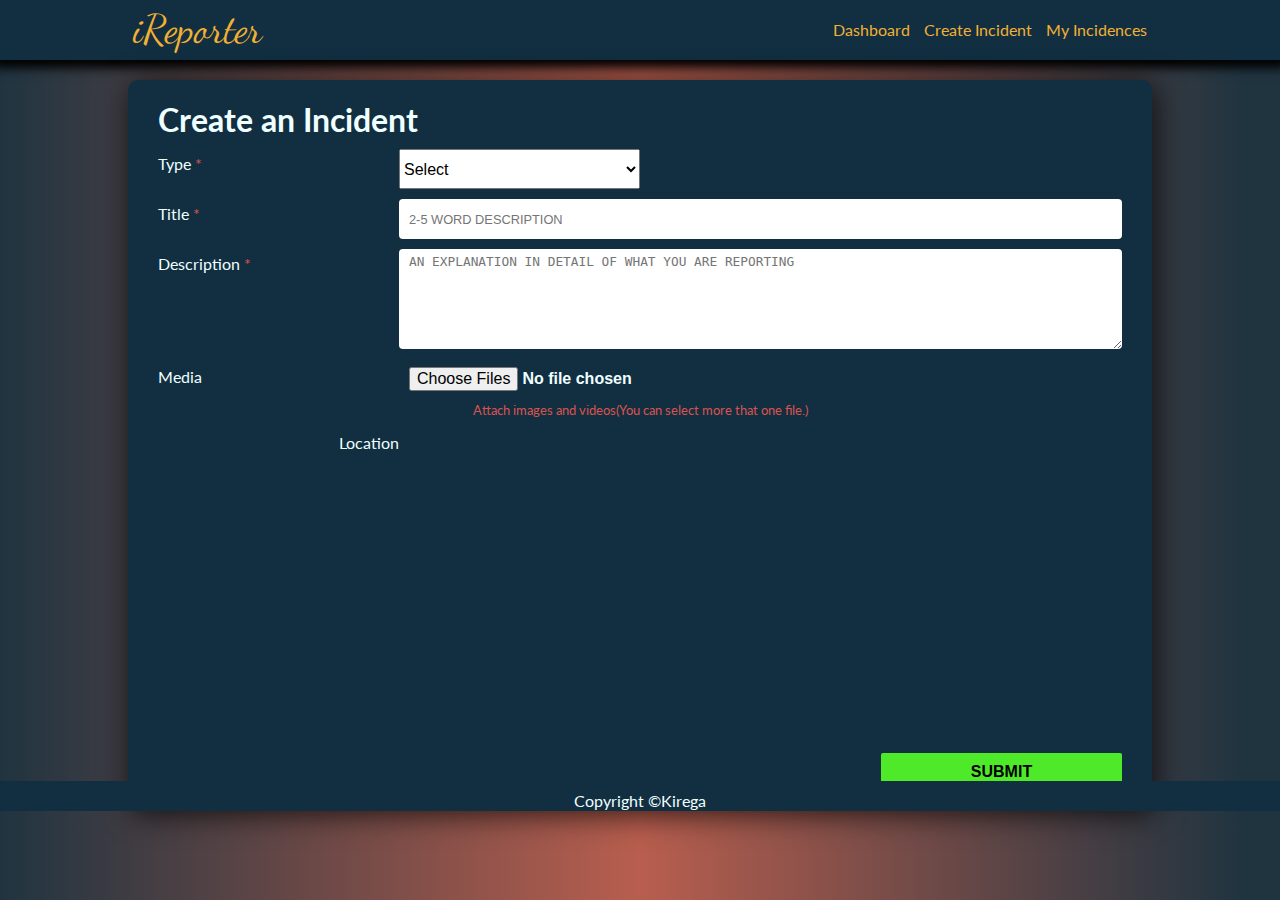
<file: ui/addincident.html>
<!DOCTYPE html>
<html lang="en">

<head>
    <meta charset="UTF-8">
    <meta name="viewport" content="width=device-width, initial-scale=1.0">
    <meta http-equiv="X-UA-Compatible" content="ie=edge">
    <title>iReporter</title>
    <!-- include CSS -->
    <link rel="stylesheet" href="styles.css">
    <link href="https://fonts.googleapis.com/css?family=Dancing+Script|Lato" rel="stylesheet">
    <link rel="stylesheet" href="https://use.fontawesome.com/releases/v5.5.0/css/all.css" integrity="sha384-B4dIYHKNBt8Bc12p+WXckhzcICo0wtJAoU8YZTY5qE0Id1GSseTk6S+L3BlXeVIU"
        crossorigin="anonymous">
</head>

<body class="bg">
    <div class="incident">
        <nav class="navbar">
            <div class="container">
                <ul class="nav">
                    <li class="nav-item nav-brand">
                        <a href="index.html">iReporter</a>
                    </li>
                </ul>
                <ul class="nav nav-right">
                    <li class="nav-item">
                        <a href="./dashboard.html">Dashboard</a>
                    </li>
                    <li class="nav-item">
                        <a href="./addincident.html">Create Incident</a>
                    </li>
                    <li class="nav-item">
                        <a href="./incidences.html">My Incidences</a>
                    </li>
                </ul>
            </div>
        </nav>
        <div class="container ">
            <div class='incident-form-wrapper'>
                <div>
                    <h1>Create an Incident</h1>
                </div>
                <form action='./incidences.html' enctype="multipart/form-data" class="incident-form">
                    <div class='form-group'>
                        <label for=incident_type>Type <span class='required'>*</span></label>
    
                        <select name="incident_type">
                            <option value="">Select</option>
                            <option value="red_flag">Red Flag</option>
                            <option value="intervention">Intervention</option>
                        </select>
                    </div>
    
                    <div class="form-group">
                        <label for="title">Title <span class='required'>*</span></label>
                        <!-- <br> -->
                        <input type="text" name="title" placeholder="2-5 word description">
                    </div>
    
                    <div class="form-group">
                        <label for="description">Description <span class='required'>*</span></label>
                        <!-- <br> -->
                        <textarea name="description" placeholder="An explanation in detail of what you are reporting"></textarea>
                    </div>
                    <div class="form-group">
                        <label for="media">Media</label>
                        <input type="file" name="media" accept="video/*,image/*" multiple>
                        <br>
                        <span class="form-group-footer">Attach images and videos(You can select more that one file.)</span>
                    </div>
                    <div class="form-group">
                        <label for="location">Location</label>
                        <!-- <input type="textarea" name="location" placeholder="location"> -->
                        <div class="mapouter">
                            <div class="gmap_canvas">
                                <iframe width="700" height="300" id="gmap_canvas" src="https://maps.google.com/maps?q=university%20of%20san%20francisco&t=&z=13&ie=UTF8&iwloc=&output=embed"
                                    frameborder="0" scrolling="no" marginheight="0" marginwidth="0"></iframe>
                        </div>
                    </div>
    
                    <div class="form-group">
                        <button type="submit" class="form-button">Submit</button>
                    </div>
                </form>
            </div>
        </div>
    </div>
    <footer class="main-footer">Copyright &copy;Kirega</footer>
</body>

</html>
</file>
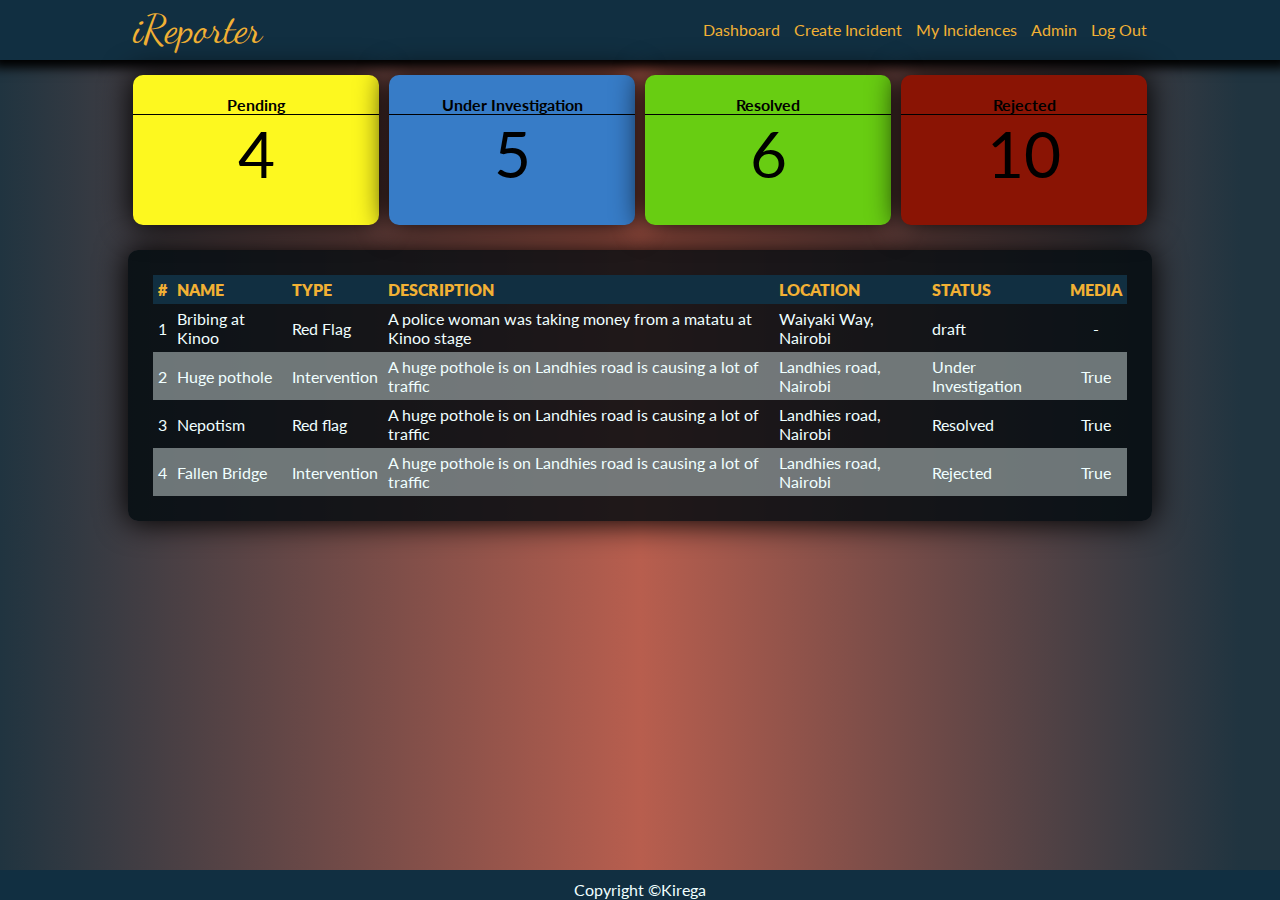
<file: ui/dashboard.html>
<!DOCTYPE html>
<html lang="en">
<head>
    <meta charset="UTF-8">
    <meta name="viewport" content="width=device-width, initial-scale=1.0">
    <meta http-equiv="X-UA-Compatible" content="ie=edge">
    <title>iReporter</title>
    <!-- include CSS -->
    <link rel="stylesheet" href="styles.css">
    <link href="https://fonts.googleapis.com/css?family=Dancing+Script|Lato" rel="stylesheet">
</head>

<body class="bg">
    <nav class="navbar">
        <div class="container">
            <ul class="nav">
                <li class="nav-item nav-brand">
                    <a href="index.html">iReporter</a>
                </li>
            </ul>
            <ul class="nav nav-right">
                <li class="nav-item">
                    <a href="./dashboard.html">Dashboard</a>
                </li>
                <li class="nav-item">
                    <a href="./addincident.html">Create Incident</a>
                </li>
                <li class="nav-item">
                    <a href="./incidences.html">My Incidences</a>
                </li>
                <li class="nav-item">
                    <a href="./admin_incidences.html">Admin</a>
                </li>
                <li class="nav-item">
                    <a href="./login.html">Log Out</a>
                </li>
                
            </ul>
        </div>
    </nav>
    <div class="container">
        <div class="flex-container db-card-row">
            <div class="db-card">
                <h3>Pending</h3>
                <span>4</span>
            </div>
            <div class="db-card">
                <h3>Under Investigation</h3>
                <span>5</span>
            </div>
            <div class="db-card">
                <h3>Resolved</h3>
                <span>6</span>
            </div>
            <div class="db-card">
                <h3>Rejected</h3>
                <span>10</span>
            </div>
        </div>
        <div class="db-content table bg-thematic-dark">
            <table class="main-table">
                <thead>
                    <tr>
                        <th>#</th>
                        <th>Name</th>
                        <th>Type</th>
                        <th>Description</th>
                        <th>Location</th>
                        <th>Status</th>
                        <th>Media</th>
                    </tr>
                </thead>
                <tr>
                    <td>1</td>
                    <td>Bribing at Kinoo</td>
                    <td>Red Flag</td>
                    <td>A police woman was taking money from a matatu at Kinoo stage</td>
                    <td>Waiyaki Way, Nairobi</td>
                    <td>draft</td>
                    <td>-</td>
                </tr>
                <tr>
                    <td>2</td>
                    <td>Huge pothole</td>
                    <td>Intervention</td>
                    <td>A huge pothole is on Landhies road is causing a lot of traffic</td>
                    <td>Landhies road, Nairobi</td>
                    <td>Under Investigation</td>
                    <td>True</td>
                </tr>
                <tr>
                    <td>3</td>
                    <td>Nepotism</td>
                    <td>Red flag</td>
                    <td>A huge pothole is on Landhies road is causing a lot of traffic</td>
                    <td>Landhies road, Nairobi</td>
                    <td>Resolved</td>
                    <td>True</td>
                </tr>
                <tr>
                    <td>4</td>
                    <td>Fallen Bridge</td>
                    <td>Intervention</td>
                    <td>A huge pothole is on Landhies road is causing a lot of traffic</td>
                    <td>Landhies road, Nairobi</td>
                    <td>Rejected</td>
                    <td>True</td>
                </tr>
            </table>
        </div>
    </div>
    <footer class="main-footer">Copyright &copy;Kirega</footer>
</body>
</html>
</file>
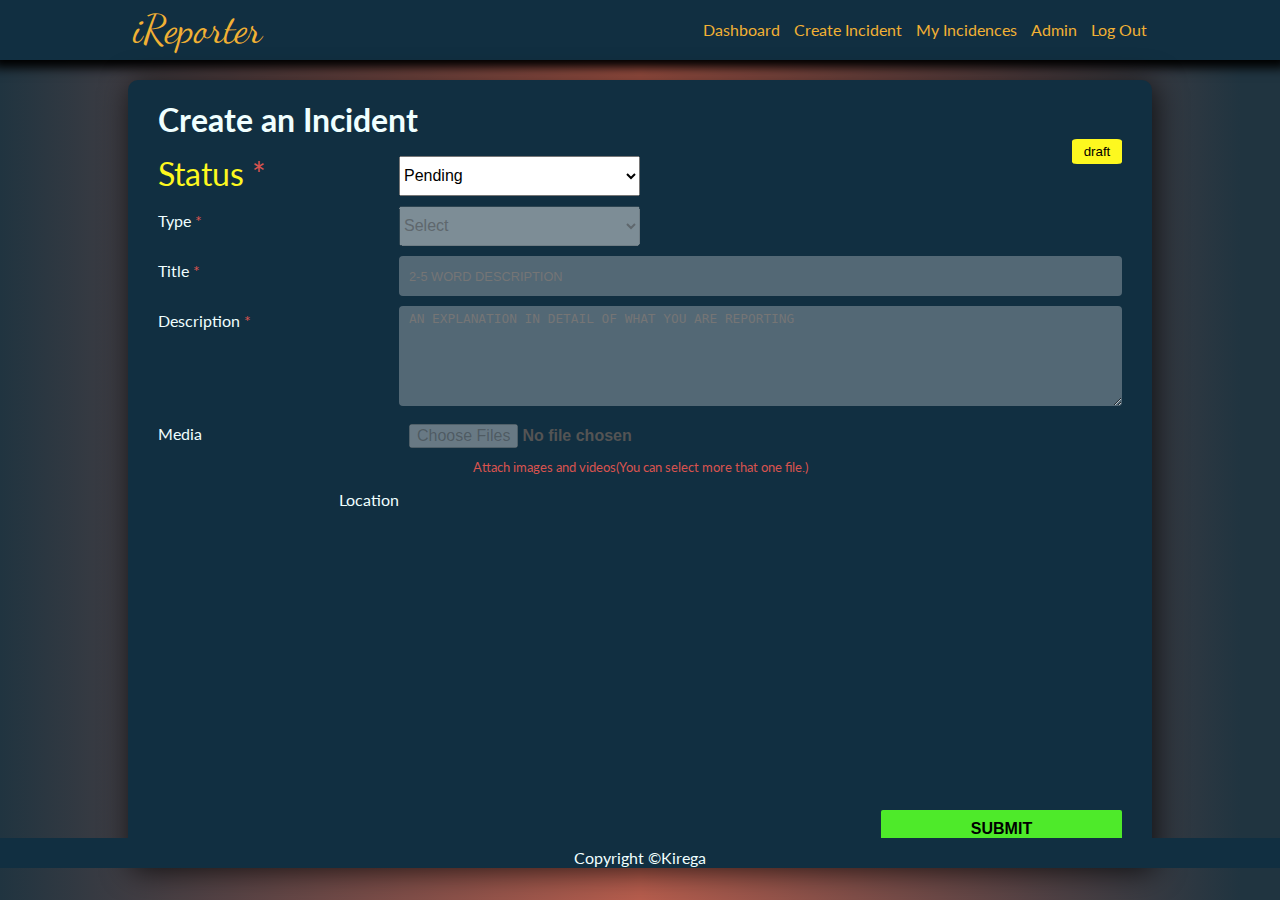
<file: ui/edit_incident.html>
<!DOCTYPE html>
<html lang="en">

<head>
    <meta charset="UTF-8">
    <meta name="viewport" content="width=device-width, initial-scale=1.0">
    <meta http-equiv="X-UA-Compatible" content="ie=edge">
    <title>iReporter</title>
    <!-- include CSS -->
    <link rel="stylesheet" href="styles.css">
    <link href="https://fonts.googleapis.com/css?family=Dancing+Script|Lato" rel="stylesheet">
    <link rel="stylesheet" href="https://use.fontawesome.com/releases/v5.5.0/css/all.css" integrity="sha384-B4dIYHKNBt8Bc12p+WXckhzcICo0wtJAoU8YZTY5qE0Id1GSseTk6S+L3BlXeVIU"
        crossorigin="anonymous">
</head>

<body class="bg">
    <div class="incident">
        <nav class="navbar">
            <div class="container">
                <ul class="nav">
                    <li class="nav-item nav-brand">
                        <a href="index.html">iReporter</a>
                    </li>
                </ul>
                <ul class="nav nav-right">
                    <li class="nav-item">
                        <a href="./dashboard.html">Dashboard</a>
                    </li>
                    <li class="nav-item">
                        <a href="./addincident.html">Create Incident</a>
                    </li>
                    <li class="nav-item">
                        <a href="./incidences.html">My Incidences</a>
                    </li>
                    <li class="nav-item">
                        <a href="./admin_incidences.html">Admin</a>
                    </li>
                    <li class="nav-item">
                        <a href="./login.html">Log Out</a>
                    </li>
                    
                </ul>
            </div>
        </nav>
        <div class="container ">
            <div class='incident-form-wrapper'>
                <div>
                    <h1>Create an Incident</h1>
                    <button class="tag">Draft</button>
                </div>
                <form action='./incidences.html' enctype="multipart/form-data" class="incident-form">
                    
                    <div class='form-group admin-status'>
                        <label for=incident_type>Status <span class='required'>*</span></label>
    
                        <select name="incident_type" >
                            <option value="draft">Pending</option>
                            <option value="ui">Under Investigation</option>
                            <option value="rejected">Rejected</option>
                            <option value="resolved">Resolved</option>
                        </select>
                    </div>
                    <div class='form-group'>
                        <label for=incident_type>Type <span class='required'>*</span></label>
    
                        <select name="incident_type" disabled>
                            <option value="">Select</option>
                            <option value="red_flag">Red Flag</option>
                            <option value="intervention">Intervention</option>
                        </select>
                    </div>
    
                    <div class="form-group">
                        <label for="title">Title <span class='required'>*</span></label>
                        <!-- <br> -->
                        <input type="text" name="title" placeholder="2-5 word description" disabled>
                    </div>
    
                    <div class="form-group">
                        <label for="description">Description <span class='required'>*</span></label>
                        <!-- <br> -->
                        <textarea name="description" placeholder="An explanation in detail of what you are reporting" disabled></textarea>
                    </div>
                    <div class="form-group">
                        <label for="media">Media</label>
                        <input type="file" name="media" accept="video/*,image/*" multiple disabled>
                        <br>
                        <span class="form-group-footer">Attach images and videos(You can select more that one file.)</span>
                    </div>
                    <div class="form-group">
                        <label for="location">Location</label>
                        <!-- <input type="textarea" name="location" placeholder="location"> -->
                        <div class="mapouter" >
                            <div class="gmap_canvas">
                                <iframe width="700" height="300" id="gmap_canvas" src="https://maps.google.com/maps?q=university%20of%20san%20francisco&t=&z=13&ie=UTF8&iwloc=&output=embed"
                                    frameborder="0" scrolling="no" marginheight="0" marginwidth="0"></iframe>
                        </div>
                    </div>
    
                    <div class="form-group">
                        <button type="submit" class="form-button">Submit</button>
                    </div>
                </form>
            </div>
        </div>
    </div>
    <footer class="main-footer">Copyright &copy;Kirega</footer>
</body>

</html>
</file>
<file: ui/styles.css>
/* Color Pallete 
    - Navbar #3b8687
    - Buttons and hovers #F2B134
    - Text on buttons and navbar: #54b99f
    - Danger colors : #eb553a
    - Normal text : # black

    #068587
*/

/******* 
Global resets on margin paddins 
and box sizing
*******/
* {
    margin: 0;
    padding: 0;
    box-sizing: border-box;
}

body,
html {
    font-family: 'Lato', sans-serif;
}

.bg {
    background: rgb(32, 52, 64);
    background: linear-gradient(90deg, rgba(32, 52, 64, 1) 0%, rgba(184, 94, 78, 1) 50%, rgba(32, 52, 64, 1) 97%);
}

/*Utility class definitions for reuse*/
.container {
    width: 80%;
    margin: 0 auto;
}

.flex-container {
    display: flex;
}

.flex-item {
    padding: 10px;
}

.bg-thematic-dark {
    /* background-color: rgba(17, 47, 65, 0.74); */
    background-color: #020b10d6;
}

/**********************
NAVBAR STYLES
************************/
.navbar .container {
    height: inherit;
}

.navbar {
    background-color: #112f41;
    height: 60px;
    box-shadow: 0px 1px 10px 7px black;
}

.navbar .container span {
    height: inherit;
}

.nav {
    list-style: none;
    display: inline-block;
    height: inherit;
}

/* Styles for the nav links*/


.nav-item {
    display: inline-block;
    height: inherit;
    padding: 20px 5px;
    font-size: 16px;
}

.nav-item a {
    text-decoration: none;
    color: #F2B134;
}

.nav-item:hover,
.nav-item a:hover {
    background-color: #068587;
    color: azure !important;
}

.nav-right {
    float: right;
}


.index .nav-right .nav-item{
    font-size: 20px;
    padding: 20px 5px;
}
.nav-brand {
    font-family: 'Dancing Script', cursive;
    font-size: 40px !important;
    padding-top: 5px;
}

@media (max-width:464px) {
    .nav-brand {
        font-size: 30px !important;
    }

    .nav-item {
        padding: 15px 2px;
        font-size: 16px;
    }

    .banner-title {
        font-size: 3.5rem;
    }

    .banner .container {
        padding-top: 30px;
    }
}

/*****************
Landing Page banner
******************/
.banner {
    height: 85vh;
    min-height: 300px;
    text-align: center;
}

.banner .container {
    padding: 20px;
    padding-top: 80px;
}

.banner-subtitle,
.banner-subtitle {
    margin-bottom: 30px;
}

.banner-title {
    /* padding-top:10px; */
    color: #F2B134;
    /* color: #eb553a; */
    font-size: 4.5rem;
}

.banner-title span {
    font-family: 'Dancing Script', cursive;
    color: #F2B134;
    font-size: 5rem;
}

.banner-subtitle {
    font-size: 2rem;
    text-transform: uppercase;
    color: #ffffff;
}

.banner-button {
    background-color: #4eea2a;
    color: #112f41;
    font-size: 1.5rem;
    padding: 15px 20px;
    border-radius: 5px;
    border: none;
    font-weight: 800;
}

.banner-button:hover {
    background-color: #068587;
    transition: ease-in 0.2s;
    color: azure !important;
}


/****************************
Footer styles
*****************************/
.main-footer {
    text-align: center;
    background-color: #112f41;
    color: azure;
    bottom: 0;
    width: 100%;
    height: 30px;
    padding: 10px;
    position: absolute;
}


/* Media Queries */
@media (max-width:664px) {
    .main-footer {
        position: relative;
    }
}

@media (max-width:464px) {
    .nav-brand {
        font-size: 30px !important;
    }

    .banner .container {
        padding-top: 30px;
    }

    .banner-title {
        font-size: 3.5rem;
    }

    .main-footer {
        position: relative;
    }
}


/**************************************************************/

/************************
FORM STYLES
***********************
/
/* @import 'css/forms.css'; */
.section {
    /* margin-top: 10px; */
    /* height: 80vh; */
}

.form-wrapper,
.incident-form-wrapper {
    width: 40%;
    background-color: #112f41;
    margin: 20px auto;
    padding: 20px 30px;
    color: azure;
    border-radius: 10px;
    box-shadow: 3px 3px 30px 0px rgba(0, 0, 0, 0.75);
}


.entry-form {
    text-align: center;
    font-size: 1rem;
}

.form-group input {
    display: inline-block;
    margin-top: 15px;
}

.entry-form input[type=text],
.entry-form input[type=password] {
    width: 90%;
    height: 40px;
    padding: 5px 10px;
    border: none;
    border-radius: 4px;
    font-size: 1rem;
    font-weight: 700;
}

.entry-form ::-webkit-input-placeholder {
    text-transform: uppercase;
    font-weight: 300;
    text-align: left;
    font-size: 0.8rem;
}

.form-title a {
    text-decoration: none;
}

.form-title a {
    font-family: 'Dancing Script', cursive;
    color: #F2B134;
    font-size: 3rem;
    margin-bottom: 10px;
}

.form-title a:hover {
    color: azure;
}

.form-subtitle {
    margin-bottom: 5px;
    text-transform: uppercase;
}

.form-footer {
    margin-top: 10px;
    font-size: 0.9rem;
}

.form-footer a {
    text-decoration: none;
    color: #F2B134;
}

.form-footer a:hover {
    text-decoration: underline;
}

/* Buttons */
.form-button {
    width: 60%;
    font-size: 1rem;
    font-weight: 800;
    background-color: #4eea2a;
    padding: 10px 15px;
    border: none;
    border-radius: 2px;
    margin-top: 15px;
    text-transform: uppercase;
}

.form-button:hover {
    background-color: #F2B134;
    transition: ease-in 0.2s;
    color: azure !important;
}

/*Form Media queries */
@media (max-width: 764px) {
    .form-wrapper {
        width: 80%;
    }
}

@media (max-width: 364px) {
    .form-wrapper {
        width: 100%;
    }
}
.incident {
    height: 100%;
    position: relative;
}
.incident-form .form-group {
    margin-top: 10px;
}

.incident-form-wrapper {
    width: 100%;
}

.incident-form input {
    width: 75%;
    height: 40px;
    padding: 5px 10px;
    border: none;
    border-radius: 4px;
    font-size: 1rem;
    font-weight: 700;
    line-height: normal;
    margin-top: 0px;
}

.incident-form .form-group textarea {
    /* display: inline-block; */
    width: 75% !important;
    height: 100px;
    border: none;
    border-radius: 4px;
    padding: 5px 10px;
    /* margin-top: 10px; */
}

.incident-form ::-webkit-input-placeholder {
    text-transform: uppercase;
    font-weight: 300;
    text-align: left;
    font-size: 0.8rem;
}

.incident-form .form-group label {
    width: 25%;
    display: inline-block;
    float: left;
    margin-top: 5px;
}

.form-group-footer {
    font-size: 0.8rem;
    color: #d8534f;
    text-align: center;
    display: block;
}

.incident-form .form-group:last-child {
    text-align: right;
}

.incident-form .form-button {
    width: 25%;
    /* display: block;
    text-align: right; */
}

.required {
    color: #d8534f;
}


/********************************************************************/

/*User Profile*/
.db-card-row {
    justify-content: space-around;
    margin-top: 10px;
    width: 100%;
}

.db-card {
    width: 25%;
    height: 150px;
    margin: 5px;
    padding: 20px 0px;
    border-radius: 10px;
    text-align: center;
    box-shadow: 0px 0px 30px 2px black;
}

.db-card h3 {
    border-bottom: 1px solid black;
    font-size: 1rem;
}

.db-card span {
    font-size: 4rem;
}

.db-card:nth-child(1) {
    background-color: #fdf81f;
}

.db-card:nth-child(2) {
    background-color: #377cc7;
}

.db-card:nth-child(3) {
    background-color: #68cd12;
}

.db-card:nth-child(4) {
    background-color: #8a1404;
}

.db-content {
    margin-top: 20px;
    padding: 25px;
    box-shadow: 0px 0px 30px 2px black;
    border-radius: 10px;
}

@media(max-width:768px) {
    .db-card-row {
        flex-wrap: wrap;
        justify-content: space-evenly;
    }

    .db-card {
        width: 40%;
    }
}

@media(max-width:464px) {
    .db-card-row {
        flex-flow: column;
        justify-content: space-around;
        flex-wrap: wrap;
        margin-top: 10px;
    }

    .db-card {
        width: 100%;
    }

}

/***************************
 Table designs to be used in every page
 ***************************/
.main-table {
    border-collapse: collapse;
    border-spacing: 0;
    width: 100%;
}

.main-table th {
    font-weight: 800;
}

.main-table td,
.main-table th {
    text-align: left;
    color: azure;

}

.main-table th {
    color: #F2B134;
}

.main-table td,
.main-table th {
    text-align: left;
    padding: 5px;
}

.main-table thead tr {
    background-color: #112f41;
    text-transform: uppercase;
}

.main-table tr:nth-child(even) {
    background-color: #a5afafa3;
}

.main-table tr:hover {
    background-color: #94b3b3;
}

.main-table td:last-child {
    text-align: center;
}

.main-table td:last-child:hover {
    color: #d8534f;
}

@media(max-width:664px) {

    .db-content.table {
        overflow-x: auto;
    }

    .db-content {
        padding: 10px;
    }
}

@media(max-width:464px) {

    .db-content.table {
        overflow-x: auto;
    }

    .db-content {
        padding: 10px;
    }
}

/* Incidences Page specific changes */
.add-button {
    justify-content: flex-end;
}

.add-button a {
    width: 25%:
}

.add-button .form-button {
    width: 100%;
    font-size: 1rem;
    font-weight: 800;
    background-color: #4eea2a;
    padding: 10px 15px;
    border: none;
    border-radius: 2px;
    margin-top: 15px;
    text-transform: uppercase;
}

.add-button .form-button:hover {
    background-color: #F2B134;
    transition: ease-in 0.2s;
    color: azure !important;
}

/* Google map styles */
.mapouter {
    text-align: right;
    height: 300px;
    width: 700px;
}

.gmap_canvas {
    overflow: hidden;
    background: none !important;
    height: 300px;
    width: 700px;
}

.admin-status {
    font-size:2rem;
    color: #fdf81f;
}
.form-group select{
    width: 25%;
    height: 40px;
    font-size: 16px;
}
.admin-status select:after {
    color: red;
}
.tag {
    background-color: #fdf81f;
    padding:5px;
    width: 50px;
    text-transform: lowercase;
    border: none;
    border-radius: 10%;
    float:right;
}
</file>
